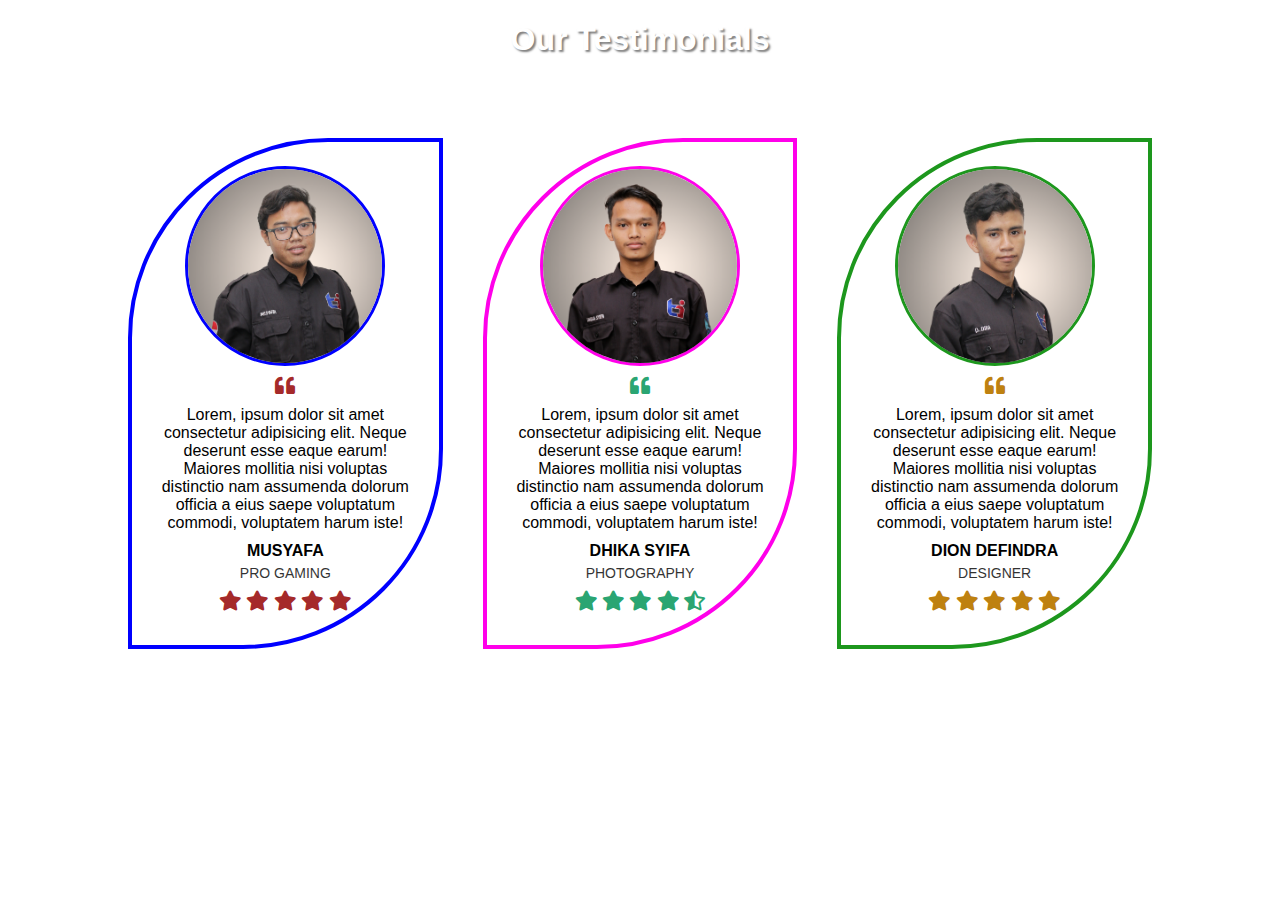
<file: testimonial/testi.html>
<!DOCTYPE html>
<html lang="en">
<head>
    <meta charset="UTF-8">
    <meta http-equiv="X-UA-Compatible" content="IE=edge">
    <meta name="viewport" content="width=device-width, initial-scale=1.0">
    <title>Testimonial</title>

    <!-- testi css -->
    <link rel="stylesheet" href="testi.css">

    <!-- font awesome -->
    <link rel="stylesheet" href="https://cdnjs.cloudflare.com/ajax/libs/font-awesome/5.14.0/css/all.min.css"/>

</head>
<body>
    
    <!-- testimonial start -->
    <div class="header-testi">
        <h1>Our Testimonials</h1>
    </div>

    <div class="container-testi">
        <div class="card-testi card-testi-1">
            <img src="img/musyafa.png" alt="">
            <i class="fas fa-quote-left"></i>
            <p>Lorem, ipsum dolor sit amet consectetur adipisicing elit. Neque deserunt esse eaque earum! Maiores mollitia nisi voluptas distinctio nam assumenda dolorum officia a eius saepe voluptatum commodi, voluptatem harum iste!</p>
            <p class="name">Musyafa</p>
            <div class="job">Pro Gaming</div>
            <i class="fas fa-star"></i>
            <i class="fas fa-star"></i>
            <i class="fas fa-star"></i>
            <i class="fas fa-star"></i>
            <i class="fas fa-star"></i>
        </div>

        <div class="card-testi card-testi-2">
            <img src="img/dika.png" alt="">
            <i class="fas fa-quote-left"></i>
            <p>Lorem, ipsum dolor sit amet consectetur adipisicing elit. Neque deserunt esse eaque earum! Maiores mollitia nisi voluptas distinctio nam assumenda dolorum officia a eius saepe voluptatum commodi, voluptatem harum iste!</p>
            <p class="name">Dhika Syifa</p>
            <div class="job">Photography</div>
            <i class="fas fa-star"></i>
            <i class="fas fa-star"></i>
            <i class="fas fa-star"></i>
            <i class="fas fa-star"></i>
            <i class="fas fa-star-half-alt"></i>
        </div>

        <div class="card-testi card-testi-3">
            <img src="img/dion.png" alt="">
            <i class="fas fa-quote-left"></i>
            <p>Lorem, ipsum dolor sit amet consectetur adipisicing elit. Neque deserunt esse eaque earum! Maiores mollitia nisi voluptas distinctio nam assumenda dolorum officia a eius saepe voluptatum commodi, voluptatem harum iste!</p>
            <p class="name">Dion Defindra</p>
            <div class="job">Designer</div>
            <i class="fas fa-star"></i>
            <i class="fas fa-star"></i>
            <i class="fas fa-star"></i>
            <i class="fas fa-star"></i>
            <i class="fas fa-star"></i>
        </div>
    </div>
    <!-- testimonial end -->

</body>
</html>
</file>
<file: testimonial/testi.css>
/* testimonials start */
*{
    margin: 0;
    padding: 0;
    box-sizing: border-box;
}

body{
    font-family: Arial, Helvetica, sans-serif;
}

/* testimonial start */
.header-testi{
    text-align: center;
    color: white;
    text-shadow: 2px 2px 2px rgb(0,0,0,0.5);
    width: 25%;
    margin: auto;
    margin-top: 5px;
    padding: 1rem;
}

.container-testi{
    display: grid;
    grid-template-columns: repeat(3,1fr);
    grid-gap: 40px;
    width: 80%;
    margin: auto;
    margin-top: 5%;
}

img{
    height: 200px;
    width: 200px;
    border-radius: 50%;
    margin-right: auto;
    margin-left: auto;
    display: block;
    margin-bottom: 10px;
}

.card-testi{
    text-align: center;
    padding: 1.5rem;
    border-bottom-right-radius: 200px;
    border-top-left-radius: 200px;
}

.card-testi-1{
    border: 4px solid blue;
}
.card-testi-2{
    border: 4px solid rgb(255, 0, 234);
}
.card-testi-3{
    border: 4px solid rgb(29, 151, 29);
}

.card-testi-1 img{
    border: 3px solid blue;
}
.card-testi-2 img{
    border: 3px solid rgb(255, 0, 234);
}
.card-testi-3 img{
    border: 3px solid rgb(29, 151, 29);
}

.card-testi-1 i{
    font-size: 20px;
    margin-bottom: 10px;
    color: brown;
}
.card-testi-2 i{
    font-size: 20px;
    margin-bottom: 10px;
    color: rgb(42, 165, 114);
}
.card-testi-3 i{
    font-size: 20px;
    margin-bottom: 10px;
    color: rgb(190, 129, 16);
}

.name{
    text-transform: uppercase;
    font-weight: 600;
    margin-top: 10px;
}

.job{
    text-transform: uppercase;
    opacity: 0.8;
    font-size: 14px;
    margin-top: 5px;
    margin-bottom: 10px;
}
/* testimonial end */
</file>
